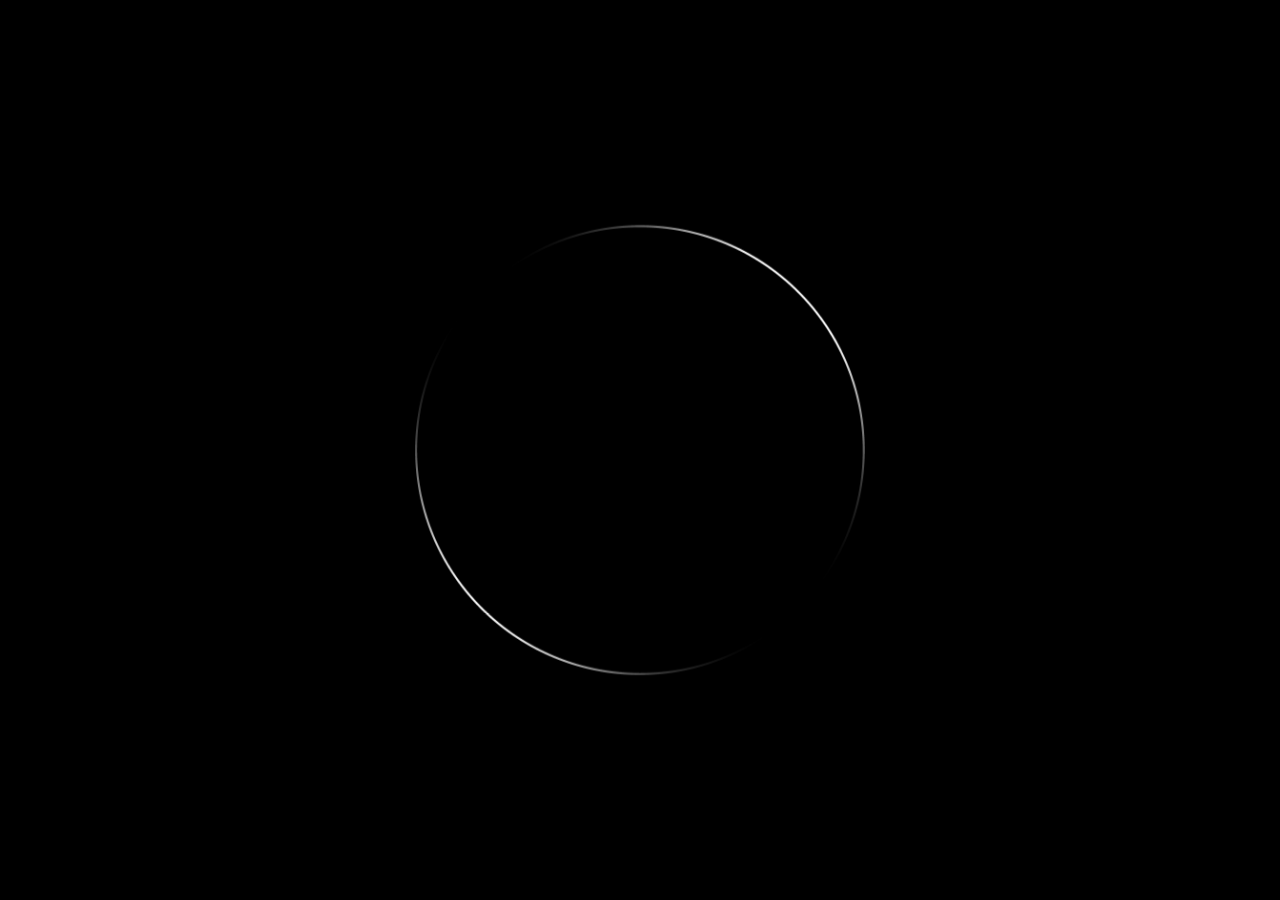
<file: 3.카운트다운/index.html>
<!DOCTYPE html>
<html lang="en">
  <head>
    <meta charset="UTF-8" />
    <meta name="viewport" content="width=device-width, initial-scale=1.0" />
    <title>Document</title>
    <link rel="stylesheet" href="style.css" />
    <script
      src="https://cdnjs.cloudflare.com/ajax/libs/gsap/3.12.2/gsap.min.js"
      integrity="sha512-16esztaSRplJROstbIIdwX3N97V1+pZvV33ABoG1H2OyTttBxEGkTsoIVsiP1iaTtM8b3+hu2kB6pQ4Clr5yug=="
      crossorigin="anonymous"
      referrerpolicy="no-referrer"
    ></script>
  </head>
  <body>
    <img id="ring" src="./circle4.png" />
    <canvas></canvas>
    <script type="module" src="index.js"></script>
    <div id="countdown">
      <span>1</span>
      <span>2</span>
      <span>3</span>
      <span>4</span>
    </div>
  </body>
</html>
</file>
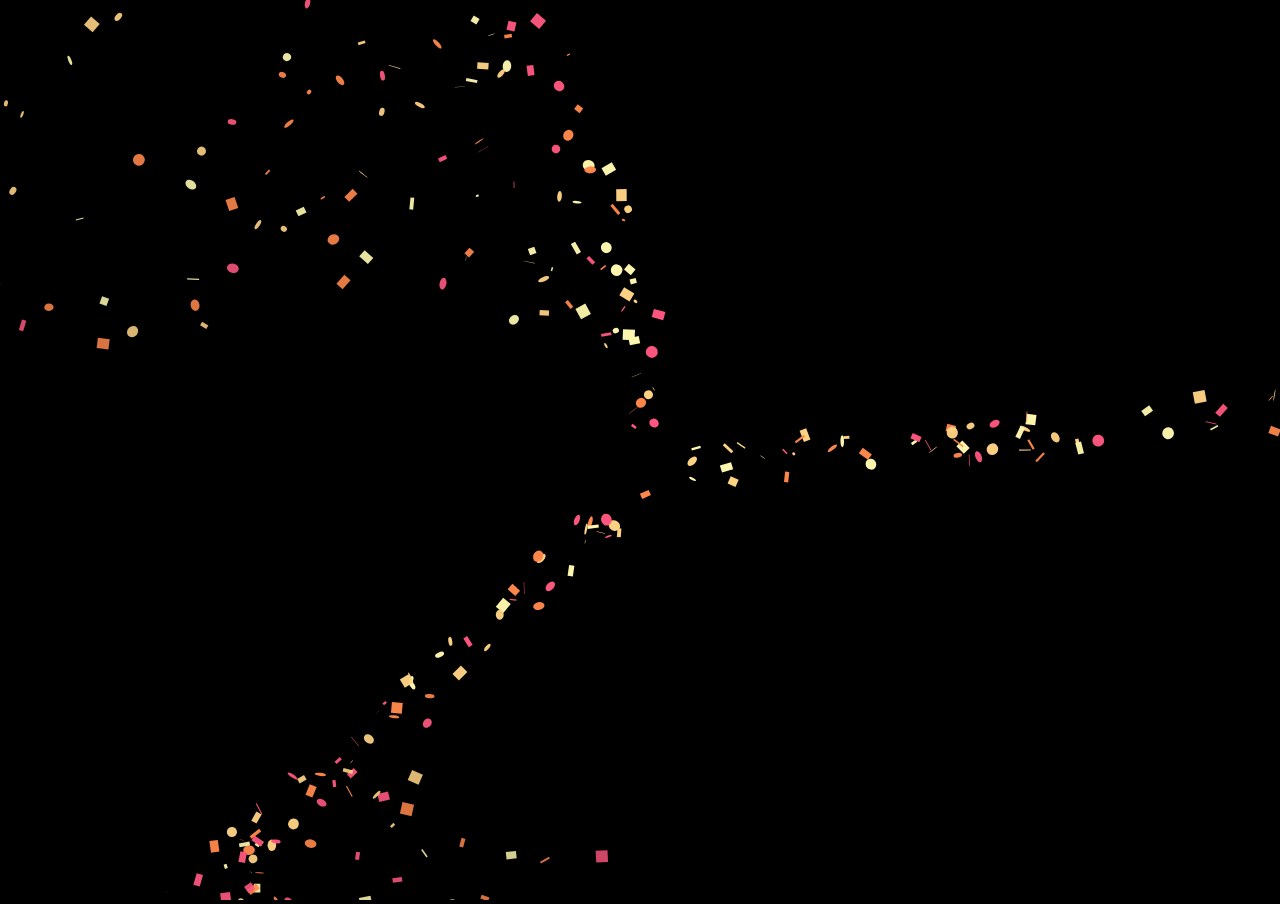
<file: 4.콘페티/index.html>
<!DOCTYPE html>
<html lang="en">
  <head>
    <meta charset="UTF-8" />
    <meta name="viewport" content="width=device-width, initial-scale=1.0" />
    <title>Confetti</title>
    <link rel="stylesheet" href="style.css" />
  </head>

  <body>
    <canvas></canvas>
    <script type="module" src="index.js"></script>
  </body>
</html>
</file>
<file: 3.카운트다운/style.css>
html,
body {
  margin: 0;
  width: 100%;
  height: 100%;
  overflow: hidden;
  background-color: #000;
  display: flex;
  align-items: center;
  justify-content: center;
}

#ring {
  position: absolute;
  width: 50vh;
  height: 50vh;
}

#countdown {
  position: absolute;
  display: flex;
  align-items: center;
  justify-content: center;
  color: #fff;
}

#countdown > span {
  position: absolute;
  font-size: 7rem;
  transform: scale(5);
  opacity: 0;
}
</file>
<file: 4.콘페티/style.css>
html,
body {
  margin: 0;
  width: 100%;
  height: 100%;
  overflow: hidden;
  background-color: black;
}
</file>
